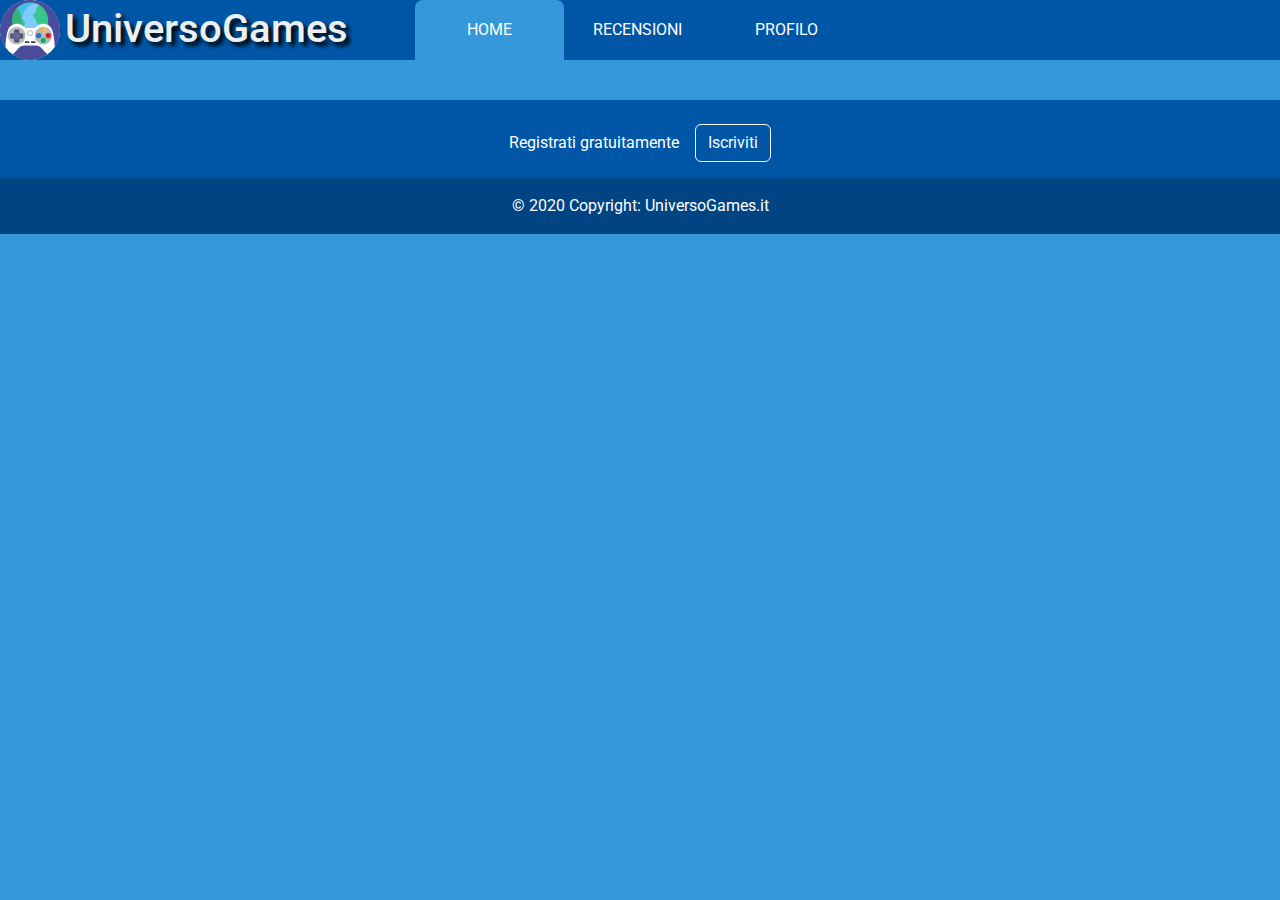
<file: cmsnewsrecensioni/target/classes/static/template.html>
<!DOCTYPE html>
<html lang="it">
  <head>
    <meta charset="UTF-8">
    <meta http-equiv="X-UA-Compatible" content="IE=edge">
    <meta name="viewport" content="width=device-width, initial-scale=1.0">
    <title>UniversoGames</title>
    <script src="https://cdn.jsdelivr.net/npm/@popperjs/core@2.11.5/dist/umd/popper.min.js" integrity="sha384-Xe+8cL9oJa6tN/veChSP7q+mnSPaj5Bcu9mPX5F5xIGE0DVittaqT5lorf0EI7Vk" crossorigin="anonymous"></script>
    <script src="script/bootstrap.min.js"></script>
    <script src="script/jquery-3.6.0.min.js"></script>
    <script src="script/jquery.collapser.min.js"></script>

    <link href="style/bootstrap.min.css" rel="stylesheet">
    <link rel="stylesheet" href="https://cdnjs.cloudflare.com/ajax/libs/font-awesome/4.7.0/css/font-awesome.min.css">
    <link href="style/main.css" rel="stylesheet">
  </head>
  <body>
    <header>
      <a href="index.html">
        <img class="logoSito" src="images/logo.jpg" alt="Logo UniversoGames" title="Logo UniversoGames">
        <h1>UniversoGames</h1>
      </a>
      <nav>
        <a href="index.html">Home</a>
        <a href="recensioni.html">Recensioni</a>
        <a href="gestione.html">Profilo</a>
        <div class="animation start-home"></div>
      </nav>
    </header>
    <main class="container">
      
    </main>
    <footer class="text-center text-white">
      <div class="container p-4 pb-0">
        <section class="">
          <p class="d-flex justify-content-center align-items-center">
            <span class="me-3">Registrati gratuitamente</span>
            <a href="utente.html" >
            <button type="button" class="btn btn-outline-light btn-rounded">
             Iscriviti
            </button>
            </a>
          </p>
        </section>
      </div>
      <div class="text-center p-3 copyright">
        © 2020 Copyright:
        <a class="text-white" href="index.html">UniversoGames.it</a>
      </div>
    </footer>
  </body>
</html>
</file>
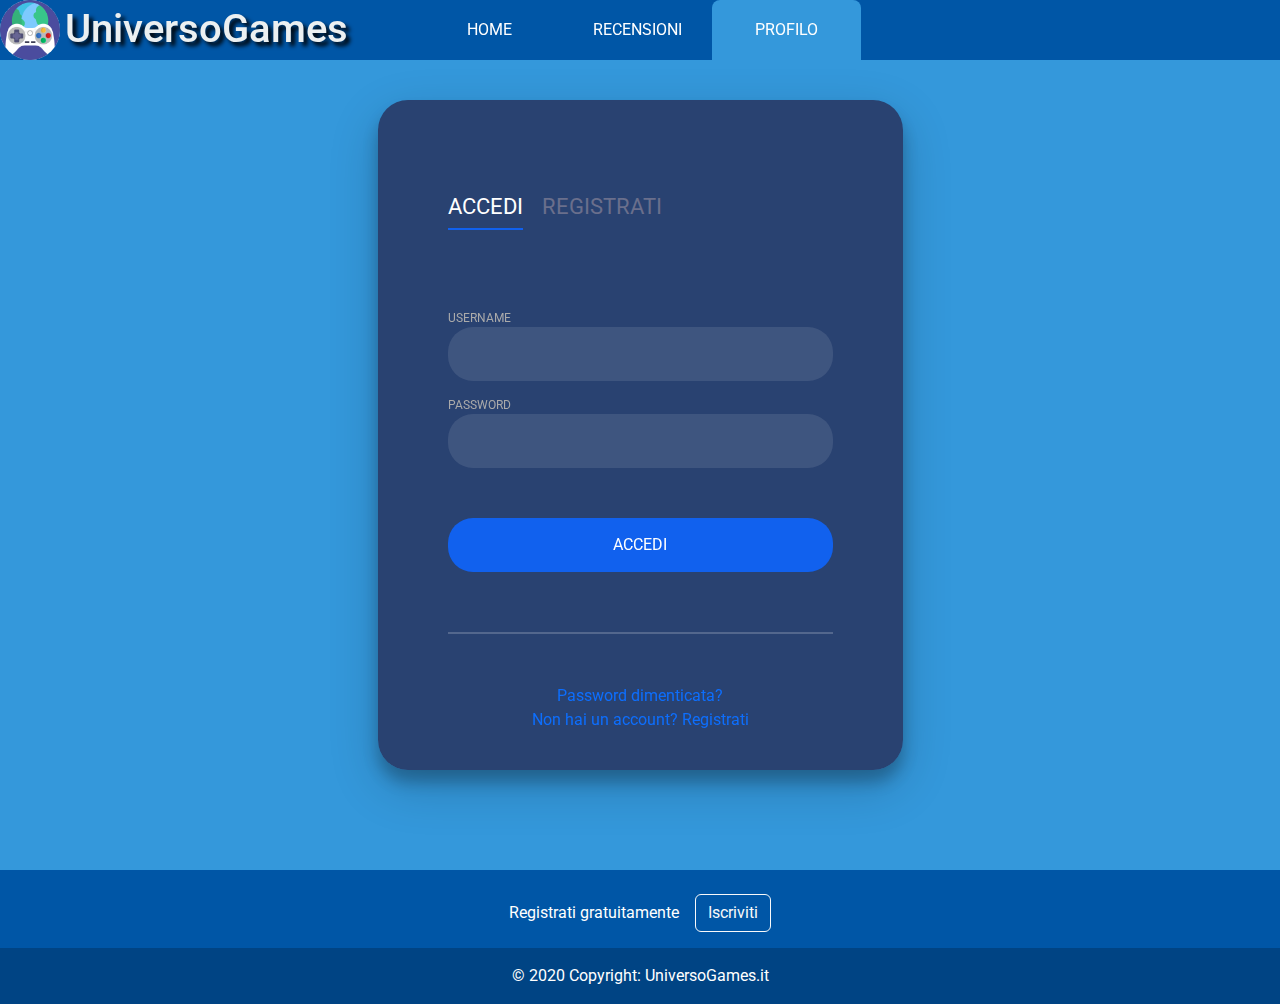
<file: cmsnewsrecensioni/target/classes/static/utente.html>
<!DOCTYPE html>
<html lang="it">
  <head>
    <meta charset="UTF-8">
    <meta http-equiv="X-UA-Compatible" content="IE=edge">
    <meta name="viewport" content="width=device-width, initial-scale=1.0">
    <title>UniversoGames</title>
    <script src="https://cdn.jsdelivr.net/npm/@popperjs/core@2.11.5/dist/umd/popper.min.js" integrity="sha384-Xe+8cL9oJa6tN/veChSP7q+mnSPaj5Bcu9mPX5F5xIGE0DVittaqT5lorf0EI7Vk" crossorigin="anonymous"></script>
    <script src="script/bootstrap.min.js"></script>
    <script src="script/jquery-3.6.0.min.js"></script>
    <script src="script/jquery.collapser.min.js"></script>
    <script src="script/utente.js"></script>
    <link href="style/bootstrap.min.css" rel="stylesheet">
    <link rel="stylesheet" href="https://cdnjs.cloudflare.com/ajax/libs/font-awesome/4.7.0/css/font-awesome.min.css">
    <link href="style/main.css" rel="stylesheet">
  </head>
  <body>
    <header>
      <a href="index.html">
        <img class="logoSito" src="images/logo.jpg" alt="Logo UniversoGames" title="Logo UniversoGames">
        <h1>UniversoGames</h1>
      </a>
      <nav>
        <a href="index.html">Home</a>
        <a href="recensioni.html">Recensioni</a>
        <a href="gestione.html">Profilo</a>
        <div class="animation start-profilo"></div>
      </nav>
    </header>
    <main class="container">
      <!-- login singin -->
      <div class="login-wrap">
  			<div class="login-html">
  				<input id="tab-1" type="radio" name="tab" class="sign-in" checked><label for="tab-1" class="tab">Accedi</label>
  				<input id="tab-2" type="radio" name="tab" class="sign-up"><label for="tab-2" class="tab">Registrati</label>
  				<div class="login-form">
  					<!-- login -->
  					<div class="sign-in-htm">
  						<div class="group"><label for="usernameLogin" class="label">Username</label> <input id="usernameLogin" type="text" name="usernameLogin" class="input form-control"></div>
  						<div class="group"><label for="passwordLogin" class="label">Password</label> <input id="passwordLogin" type="password" name="passwordLogin" class="input form-control" data-type="password"></div>
  						<div class="group"><button class="button form-control" id="loginButton">Accedi</button></div>
  						<div class="hr-login"></div>
  						<div class="foot-lnk"><a href="#">Password dimenticata?</a><br><a href="#" id="linkRegistrati">Non hai un account? Registrati</a></div>
  					</div>
  					<!-- singin -->
  					<div class="sign-up-htm">
  						<div class="group"><label for="nomeSignin" class="label">Nome</label> <input id="nomeSignin" type="email" name="nomeSignin" class="input form-control"></div>
  						<div class="group"><label for="cognomeSignin" class="label">Cognome</label> <input id="cognomeSignin" type="email" name="cognomeSignin" class="input form-control"></div>
  						<div class="group"><label for="usernameSignin" class="label">Username</label> <input id="usernameSignin" type="text" name="usernameSignin" class="input form-control"></div>
  						<div class="group"><label for="passwordSignin" class="label">Password</label> <input id="pass" type="password" name="passwordSignin" class="input form-control" data-type="password"></div>
  						<div class="group"><button class="button form-control" id="signinButton">Registrati</button></div>
  						<div class="hr-signin"></div>
  						<div class="foot-lnk"><a href="utente.html">Sei già registrato? Accedi</a></div>
  					</div>
  				</div>
  			</div>
  		</div>
    </main>
    <footer class="text-center text-white">
      <div class="container p-4 pb-0">
        <section class="">
          <p class="d-flex justify-content-center align-items-center">
            <span class="me-3">Registrati gratuitamente</span>
            <a href="utente.html" >
            <button type="button" class="btn btn-outline-light btn-rounded">
             Iscriviti
            </button>
            </a>
          </p>
        </section>
      </div>
      <div class="text-center p-3 copyright">
        © 2020 Copyright:
        <a class="text-white" href="index.html">UniversoGames.it</a>
      </div>
    </footer>
  </body>
</html>
</file>
<file: cmsnewsrecensioni/target/classes/static/style/main.css>
/*template*/
@import url('https://fonts.googleapis.com/css2?family=Roboto&display=swap');
*{
  box-sizing: border-box;
  -webkit-box-sizing: border-box;
  -moz-box-sizing: border-box;
}
body{
  font-family: 'Roboto', sans-serif;
  -webkit-font-smoothing: antialiased;
	font-size: 16px;
	background:#3498db;
}
a{
  text-decoration: none;
}
header nav{
	position: relative;
	width: 450px;
	height: 60px;
	font-size: 0;
}
header nav a{
	line-height: 60px;
	height: 100%;
	font-size: 16px;
	display: inline-block;
	position: relative;
	z-index: 1;
	text-decoration: none;
	text-transform: uppercase;
	text-align: center;
	color: rgb(255,255,255);
	cursor: pointer;
}
header nav .animation{
	position: absolute;
	height: 100%;
	top: 0;
	z-index: 0;
	transition: all .5s ease 0s;
	border-radius: 8px 8px 0 0;
}
header nav a:nth-child(1),header nav a:nth-child(2),header nav a:nth-child(3){
	width: 33%;
}
header nav .start-home,header nav a:nth-child(1):hover~.animation{
	width: 33%;
	left: 0;
	background-color: #3498db;
}
header nav .start-recensioni,header nav a:nth-child(2):hover~.animation{
	width: 33%;
	left: 33%;
	background-color: #3498db;
}
header nav .start-profilo,header nav a:nth-child(3):hover~.animation{
	width: 33%;
	left: 66%;
	background-color: #3498db;
}
header{
	position: fixed;
	top: 0px;
	left: 0px;
  width: 100%;
  height: 60px;
  background: #0056A6;
  z-index: 9999;
}
header .logoSito{
	position: fixed;
	top: 0px;
	left: 0px;
  height: 60px;
  border-radius: 90%;
  z-index: 9999;
}
header h1{
	position: fixed;
	top: 5px;
	left: 65px;
	font-size: 40px;
	color: #ecf0f1;
	text-shadow: 4px 4px 4px #000000;
  z-index: 9999;
}
@media (max-width: 1150px) {
  header h1{
    display: none;
  }
}
header nav{
	position: fixed;
	top: 0px;
	left: 50%;
	-ms-transform: translateX(-50%);
	transform: translateX(-50%);
  z-index: 9999;
}
.container{
	margin-top: 100px;
}
footer{
  background-color: #0056A6;
}
.copyright{
  background-color: rgba(0, 0, 0, 0.2);
}
/*notizie*/
#containeroutput{
  border-radius: 30px;
  background-color: #ccd2db;
}
.container#output{
  display: flex;
  flex-direction: row;
  flex-wrap: wrap;
  justify-content: space-around;
  align-content: space-around;
  align-items: stretch;
  margin-top: 0;
}
.py-5{
  padding-top: 0 !important;
  padding-bottom: 0 !important;
}
.container{
  padding-right: 0;
  padding-left: 0;
}
.card{
  width: 300px;
  height: 400px;
  margin: 25px;
  background: #000;
  border-radius: 30px;
  overflow: hidden;
  position: relative;
  display: flex;
  align-items: center;
  justify-content: center;
  cursor: pointer;
  transition: all .25s ease;
  backface-visibility: hidden;
}
.card:hover{
  transform: scale(.9);
}
.card:hover:after{
  height: 280px;
}
.card:hover .con-text p{
  margin-bottom: Opx;
  opacity: 1;
}
.card:hover img{
  filter: brightness(40%) blur(3px);
  transform: scale(1.25) ;
}
.card:hover .ul{
  transform: translate(0);
  opacity: 1;
}
.card:after{
  width: 100%;
  content: '';
  left: 0px;
  bottom: Opx;
  height: 150px;
  position: absolute;
  z-index: 20;
  transition: all .25s ease;
}
.card img{
  height: 100%;
  z-index: 10;
  transition: all .25s ease;
  filter: brightness(40%);
}
.card .con-text{
  z-index: 30;
  position: absolute;
  bottom: Opx;
  color: #fff;
  padding: 20px;
  padding-bottom: 30px;
}
.card .con-text p{
  opacity: 0;
  transition: all .25s ease;
  display: flex;
  align-items: center;
  justify-content: flex-end;
  flex-direction: column;
}
.card .con-text p button{
  padding: 7px 17px;
  border-radius:12px;
  background: transparent;
  border: 2px solid #fff;
  color: #fff;
  margin-top: 10px;
  margin-left: auto;
  cursor: pointer;
  transition: all .25s ease;
  outline: none;
}
.card .con-text p button:hover{
  background: #fff;
  color: #000;
}
img{
  max-width: 100%;
  object-fit: cover;
}
#notizia{
  border-radius: 30px;
  padding: 25px;
}
#notizia h1{
  text-align: center;
}
#notizia img{
	width: 350px;
  margin: 25px auto;
  display: block;
}
.wrappercarosel{
  max-width: 350px;
  margin: auto;
}
.carousel img{
	width: auto;
	height: auto;
	max-height: 100%;
	max-width: 100%;
	position: relative;
	top: 50%;
	left: 50%;
	-ms-transform: translateX(-50%) translateY(-50%);
  transform: translateX(-50%) translateY(-50%);
}
.alignright{
	text-align: right;
}
/*carosello*/
@keyframes tonext{
  75%{
    left: 0;
  }
  95%{
    left: 100%;
  }
  98%{
    left: 100%;
  }
  99%{
    left: 0;
  }
}
@keyframes tostart{
  75%{
    left: 0;
  }
  95%{
    left: -300%;
  }
  98%{
    left: -300%;
  }
  99%{
    left: 0;
  }
}
@keyframes snap{
  96%{
    scroll-snap-align: center;
  }
  97%{
    scroll-snap-align: none;
  }
  99%{
    scroll-snap-align: none;
  }
  100%{
    scroll-snap-align: center;
  }
}
.carousel,.carousel__viewport{
  scrollbar-color: transparent transparent;
  scrollbar-width: 0px;
	 -ms-overflow-style: none;
}
.carousel::-webkit-scrollbar,.carousel__viewport::-webkit-scrollbar{
  width: 0;
}
.carousel::-webkit-scrollbar-trackz,.carousel__viewport::-webkit-scrollbar-trackz{
  background: transparent;
}
.carousel::-webkit-scrollbar-thumb,.carousel__viewport::-webkit-scrollbar-thumb{
  background: transparent;
  border: none;
}
.carousel{
  position: relative;
  padding-top: 75%;
  filter: drop-shadow(0 0 10px #0003);
  perspective: 100px;
}
.carousel ol,.carousel li{
  list-style: none;
  margin: 0;
  padding: 0;
}
.carousel__viewport{
  position: absolute;
  top: 0;
  right: 0;
  bottom: 0;
  left: 0;
  display: flex;
  overflow-x: scroll;
  counter-reset: item;
  scroll-behavior: smooth;
  scroll-snap-type: x mandatory;
}
.carousel__slide{
  position: relative;
  flex: 0 0 100%;
  width: 100%;
  counter-increment: item;
}
.carousel__snapper{
  position: absolute;
  top: 0;
  left: 0;
  width: 100%;
  height: 100%;
  scroll-snap-align: center;
}
@media (hover: hover){
  .carousel__snapper{
    animation-name: tonext,snap;
    animation-timing-function: ease;
    animation-duration: 4s;
    animation-iteration-count: infinite;
  }
  .carousel__slide:last-child .carousel__snapper{
    animation-name: tostart,snap;
  }
}
@media (prefers-reduced-motion: reduce){
  .carousel__snapper{
    animation-name: none;
  }
}
.carousel:hover .carousel__snapper,.carousel:focus-within .carousel__snapper{
  animation-name: none;
}
.carousel__navigation{
  position: absolute;
  right: 0;
  bottom: 0;
  left: 0;
  text-align: center;
}
.carousel__navigation-list,.carousel__navigation-item{
  display: inline-block;
}
.carousel__navigation-button{
  display: inline;
  width: 1.5rem;
  height: 1.5rem;
  background-color: #333;
  background-clip: content-box;
  border: 0.25rem solid transparent;
  border-radius: 80%;
  font-size: 0;
  transition: transform 0.1s;
}
.carousel::before,.carousel::after,.carousel__prev,.carousel__next{
  position: absolute;
  top: 0;
  margin-top: 37.5%;
  width: 4rem;
  height: 4rem;
  transform: translateY(-50%);
  border-radius: 50%;
  font-size: 0;
  outline: 0;
}
.carousel::before,.carousel__prev{
  left: -1rem;
}
.carousel::after,.carousel__next{
  right: -1rem;
}
.carousel::before,.carousel::after{
  content: '';
  z-index: 1;
  background-color: #333;
  background-size: 1.5rem 1.5rem;
  background-repeat: no-repeat;
  background-position: center center;
  color: #fff;
  line-height: 4rem;
  text-align: center;
  pointer-events: none;
}
.carousel::before{
  background-image: url("data:image/svg+xml,%3Csvg viewBox='0 0 100 100' xmlns='http://www.w3.org/2000/svg'%3E%3Cpolygon points='0,50 80,100 80,0' fill='%23fff'/%3E%3C/svg%3E");
}
.carousel::after{
  background-image: url("data:image/svg+xml,%3Csvg viewBox='0 0 100 100' xmlns='http://www.w3.org/2000/svg'%3E%3Cpolygon points='100,50 20,100 20,0' fill='%23fff'/%3E%3C/svg%3E");
}
/*recensioni*/
.bg-body.rounded{
  border-radius: 30px !important;
  padding: 25px !important;
}
/*login singin*/
.login-wrap{
	margin: 0;
	color: #6a6f8c;
	background: #c8c8c8;
}
.clearfix:after,.clearfix:before{
  content: '';
  display: table;
}
.clearfix:after{
  clear: both;
  display: block;
}
.login-wrap{
	width: 100%;
	margin: auto;
	max-width: 525px;
	min-height: 670px;
	position: relative;
	background: url(https://spacenerd.it/wp-content/uploads/2021/03/videogames-controller-1920x1080-1.jpg) no-repeat center;
	box-shadow: 0 12px 15px 0 rgba(0,0,0,.24),0 17px 50px 0 rgba(0,0,0,.19);
	border-radius: 30px;
}
.login-html{
	width: 100%;
	height: 100%;
	position: absolute;
	padding: 90px 70px 50px 70px;
	background: rgba(40,57,101,.9);
	border-radius: 30px;
}
.login-html .sign-in-htm{
	top: 20%;
	left: 0;
	right: 0;
	bottom: 0;
	position: absolute;
	transform: rotateY(180deg);
	backface-visibility: hidden;
	transition:all .4s linear;
}
.login-html .sign-up-htm{
	top: 0;
	left: 0;
	right: 0;
	bottom: 0;
	position: absolute;
	transform: rotateY(180deg);
	backface-visibility: hidden;
	transition: all .4s linear;
}
.login-html .sign-in,.login-html .sign-up,.login-form .group .check{
	display: none;
}
.login-html .tab,.login-form .group .label,.login-form .group .button{
	text-transform: uppercase;
}
.login-html .tab{
	font-size: 22px;
	margin-right: 15px;
	padding-bottom: 5px;
	margin: 0 15px 10px 0;
	display: inline-block;
	border-bottom: 2px solid transparent;
}
.login-html .sign-in:checked + .tab,.login-html .sign-up:checked + .tab{
	color: #fff;
	border-color: #1161ee;
}
.login-form{
	min-height: 345px;
	position: relative;
	perspective: 1000px;
	transform-style: preserve-3d;
}
.login-form .group{
	margin-bottom: 15px;
}
.login-form .group .label,.login-form .group .input,.login-form .group .button{
	width: 100%;
	color: #fff;
	display: block;
}
.login-form .group .input,.login-form .group .button{
	border: none;
	padding: 15px 20px;
	border-radius: 25px;
	background: rgba(255,255,255,.1);
}
.login-form .group input[data-type="password"]{
	text-security: circle;
	-webkit-text-security: circle;
}
.login-form .group .label{
	color: #aaa;
	font-size: 12px;
}
.login-form .group .button{
	background: #1161ee;
  margin-top: 50px;
}
.login-form .group label .icon{
	width: 15px;
	height: 15px;
	border-radius: 2px;
	position: relative;
	display: inline-block;
	background: rgba(255,255,255,.1);
}
.login-form .group label .icon:before,.login-form .group label .icon:after{
	content: '';
	width: 10px;
	height: 2px;
	background: #fff;
	position: absolute;
	transition: all .2s ease-in-out 0s;
}
.login-form .group label .icon:before{
	left: 3px;
	width: 5px;
	bottom: 6px;
	transform: scale(0) rotate(0);
}
.login-form .group label .icon:after{
	top: 6px;
	right: 0;
	transform: scale(0) rotate(0);
}
.login-form .group .check:checked + label{
	color: #fff;
}
.login-form .group .check:checked + label .icon{
	background: #1161ee;
}
.login-form .group .check:checked + label .icon:before{
	transform: scale(1) rotate(45deg);
}
.login-form .group .check:checked + label .icon:after{
	transform: scale(1) rotate(-45deg);
}
.login-html .sign-in:checked + .tab + .sign-up + .tab + .login-form .sign-in-htm{
	transform: rotate(0);
}
.login-html .sign-up:checked + .tab + .login-form .sign-up-htm{
	transform: rotate(0);
}
.hr-login{
	height: 2px;
	margin: 60px 0 50px 0;
	background: rgba(255,255,255,.2);
}
.hr-signin{
	height: 2px;
	margin: 10px 0 50px 0;
	background: rgba(255,255,255,.2);
}
.foot-lnk{
	text-align: center;
}
/*gestione notizie recensioni*/
.gestione .notizie{
  border-radius: 30px;
  padding: 25px;
  margin-bottom: 25px;
}
.gestione .recensioni{
  border-radius: 30px;
  padding: 25px;
  margin-top: 25px;
}
input[type=file].form-control{
  width: calc(100% - 150px);
  display: inline-block;
}
textarea.form-control{
	min-height: 100px;
	width: 100%;
}
button.btn.btn-primary.btn-block{
  min-width: 38px;
  margin: 6px;
}
.gestione img{
	width: auto;
	height: auto;
	max-width: 100px;
	max-height: 100px;
}
/*tabella gestione notizie recensioni*/
.table-wrapper{
  margin: 10px 0px 70px;
  box-shadow: 0px 35px 50px #0c4585;
}
.fl-table{
  border-radius: 5px;
  font-weight: normal;
  border: none;
  border-collapse: collapse;
  width: 100%;
  max-width: 100%;
  background-color: white;
}
.fl-table td,.fl-table th{
  text-align: center;
  padding: 8px;
}
.fl-table td{
  border-right: 1px solid #f8f8f8;
}
.fl-table thead th{
  color: #ffffff;
  background:#0056A6;
}
.fl-table thead th:nth-child(odd){
  color: #ffffff;
  background: #0056A6;
}
.fl-table tr:nth-child(even){
  background: #e2e1e1;
}
@media (max-width: 767px){
  .fl-table{
    display: block;
    width: 100%;
  }
  .table-wrapper:before{
    content: "Scroll horizontally >";
    display: block;
    text-align: right;
    color: white;
    padding: 0 0 10px;
  }
  .fl-table thead,.fl-table tbody,.fl-table thead th{
    display: block;
  }
  .fl-table thead th:last-child{
    border-bottom: none;
  }
  .fl-table thead{
    float: left;
  }
  .fl-table tbody{
    width: auto;
    position: relative;
    overflow-x: auto;
  }
  .fl-table td,.fl-table th{
    padding: 20px .625em .625em .625em;
    height: 60px;
    vertical-align: middle;
    box-sizing: border-box;
    overflow-x: hidden;
    overflow-y: auto;
    width: 120px;
    text-overflow: ellipsis;
  }
  .fl-table thead th{
    text-align: left;
    border-bottom: 1px solid #f7f7f9;
  }
  .fl-table tbody tr{
    display: table-cell;
  }
  .fl-table tbody tr:nth-child(odd){
    background: none;
  }
  .fl-table tr:nth-child(even){
    background: transparent;
  }
  .fl-table tr td:nth-child(odd){
    background: #F8F8F8;
    border-right: 1px solid #E6E4E4;
  }
  .fl-table tr td:nth-child(even){
    border-right: 1px solid #E6E4E4;
  }
  .fl-table tbody td{
    display: block;
    text-align: center;
  }
}
</file>
